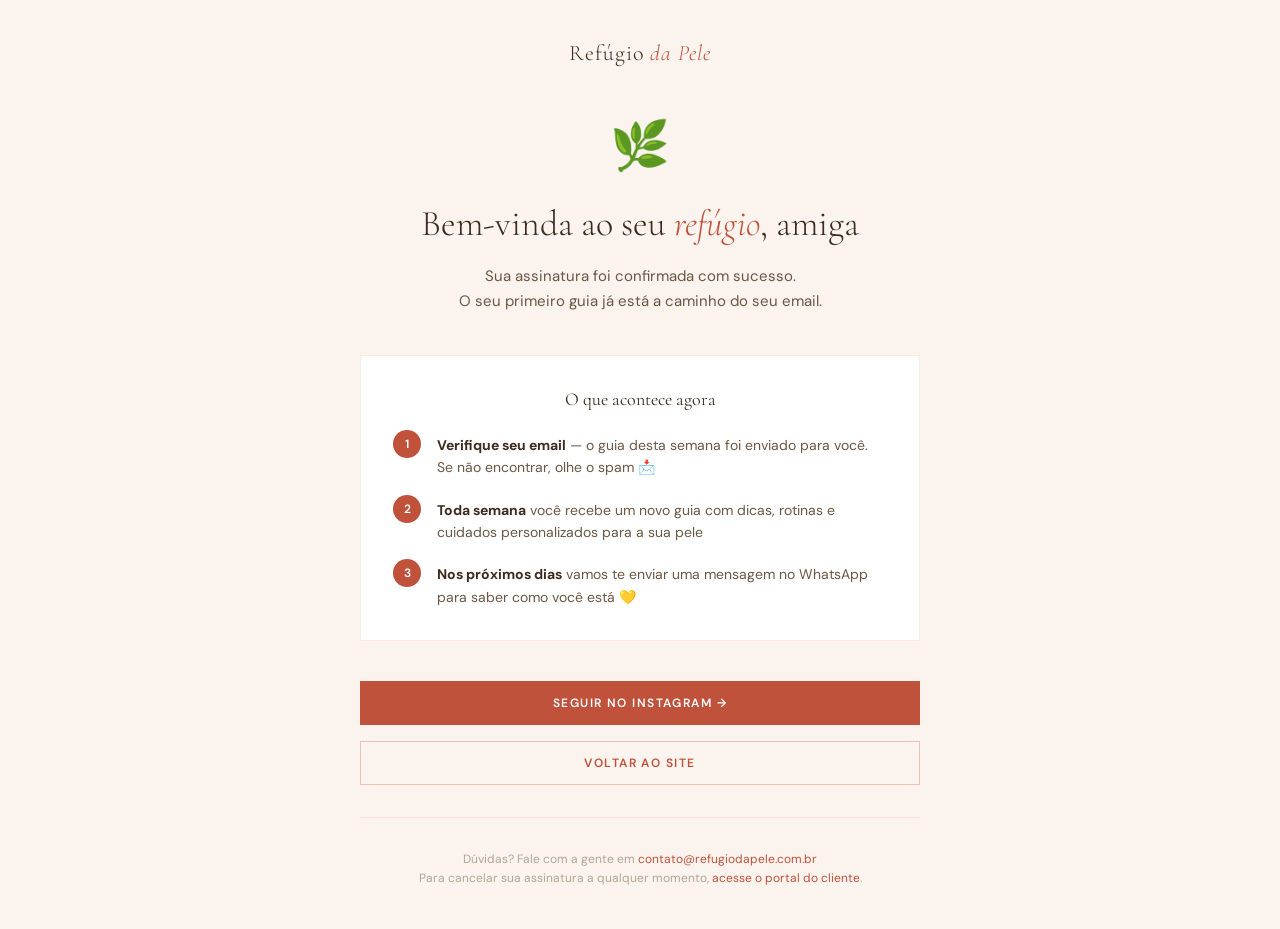
<file: obrigado.html>
<!DOCTYPE html>
<html lang="pt-BR">
<head>
<meta charset="UTF-8">
<meta name="viewport" content="width=device-width, initial-scale=1.0">
<title>Bem-vinda ao Refúgio da Pele 🌿</title>
<meta name="robots" content="noindex, nofollow">
<link rel="icon" type="image/x-icon" href="assets/favicon.ico">
<link rel="preconnect" href="https://fonts.googleapis.com">
<link href="https://fonts.googleapis.com/css2?family=Cormorant+Garamond:ital,wght@0,300;0,400;0,600;1,300;1,400&family=DM+Sans:wght@300;400;500&display=swap" rel="stylesheet">
<style>
  *, *::before, *::after { box-sizing: border-box; margin: 0; padding: 0; }
  :root {
    --cream: #FAF3EE;
    --terracotta: #c0513a;
    --deep: #3d2b1f;
    --mid: #6b5744;
    --sage: #7a8c6e;
  }
  body {
    font-family: 'DM Sans', sans-serif;
    background: var(--cream);
    color: var(--deep);
    min-height: 100vh;
    display: flex;
    flex-direction: column;
    align-items: center;
    justify-content: center;
    padding: 40px 24px;
  }
  .card {
    max-width: 560px;
    width: 100%;
    text-align: center;
  }
  .logo {
    font-family: 'Cormorant Garamond', serif;
    font-size: 22px;
    font-weight: 300;
    color: var(--deep);
    letter-spacing: 0.04em;
    margin-bottom: 48px;
  }
  .logo span { font-style: italic; color: var(--terracotta); }
  .icon {
    font-size: 48px;
    margin-bottom: 24px;
    display: block;
  }
  h1 {
    font-family: 'Cormorant Garamond', serif;
    font-size: 36px;
    font-weight: 300;
    line-height: 1.3;
    margin-bottom: 16px;
    color: var(--deep);
  }
  h1 em { font-style: italic; color: var(--terracotta); }
  .subtitle {
    font-size: 15px;
    color: var(--mid);
    line-height: 1.7;
    margin-bottom: 40px;
  }
  .steps {
    background: white;
    border: 1px solid rgba(192,81,58,0.12);
    padding: 32px;
    margin-bottom: 40px;
    text-align: left;
  }
  .steps-title {
    font-family: 'Cormorant Garamond', serif;
    font-size: 18px;
    font-weight: 400;
    color: var(--deep);
    margin-bottom: 20px;
    text-align: center;
  }
  .step {
    display: flex;
    align-items: flex-start;
    gap: 16px;
    margin-bottom: 16px;
  }
  .step:last-child { margin-bottom: 0; }
  .step-num {
    width: 28px;
    height: 28px;
    background: var(--terracotta);
    color: white;
    font-size: 12px;
    font-weight: 600;
    display: flex;
    align-items: center;
    justify-content: center;
    flex-shrink: 0;
    border-radius: 50%;
  }
  .step-text {
    font-size: 14px;
    color: var(--mid);
    line-height: 1.6;
    padding-top: 4px;
  }
  .step-text strong { color: var(--deep); }
  .btn {
    display: inline-block;
    background: var(--terracotta);
    color: white;
    text-decoration: none;
    padding: 14px 32px;
    font-family: 'DM Sans', sans-serif;
    font-size: 12px;
    font-weight: 600;
    letter-spacing: 0.12em;
    text-transform: uppercase;
    margin-bottom: 16px;
    transition: background 0.2s;
    width: 100%;
  }
  .btn:hover { background: #a03a1e; }
  .btn-outline {
    display: inline-block;
    background: transparent;
    color: var(--terracotta);
    text-decoration: none;
    padding: 13px 32px;
    border: 1.5px solid rgba(192,81,58,0.3);
    font-family: 'DM Sans', sans-serif;
    font-size: 12px;
    font-weight: 600;
    letter-spacing: 0.12em;
    text-transform: uppercase;
    transition: all 0.2s;
    width: 100%;
  }
  .btn-outline:hover { border-color: var(--terracotta); background: rgba(192,81,58,0.04); }
  .divider {
    height: 1px;
    background: rgba(192,81,58,0.1);
    margin: 32px 0;
  }
  .footer-note {
    font-size: 12px;
    color: rgba(107,87,68,0.5);
    line-height: 1.6;
  }
  .footer-note a { color: var(--terracotta); text-decoration: none; }
</style>
</head>
<body>
  <div class="card">
    <div class="logo">Refúgio <span>da Pele</span></div>

    <span class="icon">🌿</span>

    <h1>Bem-vinda ao seu <em>refúgio</em>, <span id="nome-cliente">amiga</span></h1>
    <script>
      (function() {
        var params = new URLSearchParams(window.location.search);
        var nome = params.get('nome');
        if (nome) {
          document.getElementById('nome-cliente').textContent = nome.split(' ')[0];
        }
      })();
    </script>
    <p class="subtitle">
      Sua assinatura foi confirmada com sucesso.<br>
      O seu primeiro guia já está a caminho do seu email.
    </p>

    <div class="steps">
      <div class="steps-title">O que acontece agora</div>
      <div class="step">
        <div class="step-num">1</div>
        <div class="step-text"><strong>Verifique seu email</strong> — o guia desta semana foi enviado para você. Se não encontrar, olhe o spam 📩</div>
      </div>
      <div class="step">
        <div class="step-num">2</div>
        <div class="step-text"><strong>Toda semana</strong> você recebe um novo guia com dicas, rotinas e cuidados personalizados para a sua pele</div>
      </div>
      <div class="step">
        <div class="step-num">3</div>
        <div class="step-text"><strong>Nos próximos dias</strong> vamos te enviar uma mensagem no WhatsApp para saber como você está 💛</div>
      </div>
    </div>

    <a href="https://www.instagram.com/refugiodapele" target="_blank" class="btn">
      Seguir no Instagram →
    </a>
    <a href="/" class="btn-outline">Voltar ao site</a>

    <div class="divider"></div>

    <p class="footer-note">
      Dúvidas? Fale com a gente em <a href="mailto:contato@refugiodapele.com.br">contato@refugiodapele.com.br</a><br>
      Para cancelar sua assinatura a qualquer momento, <a href="https://billing.stripe.com" target="_blank">acesse o portal do cliente</a>.
    </p>
  </div>
</body>
</html>
</file>
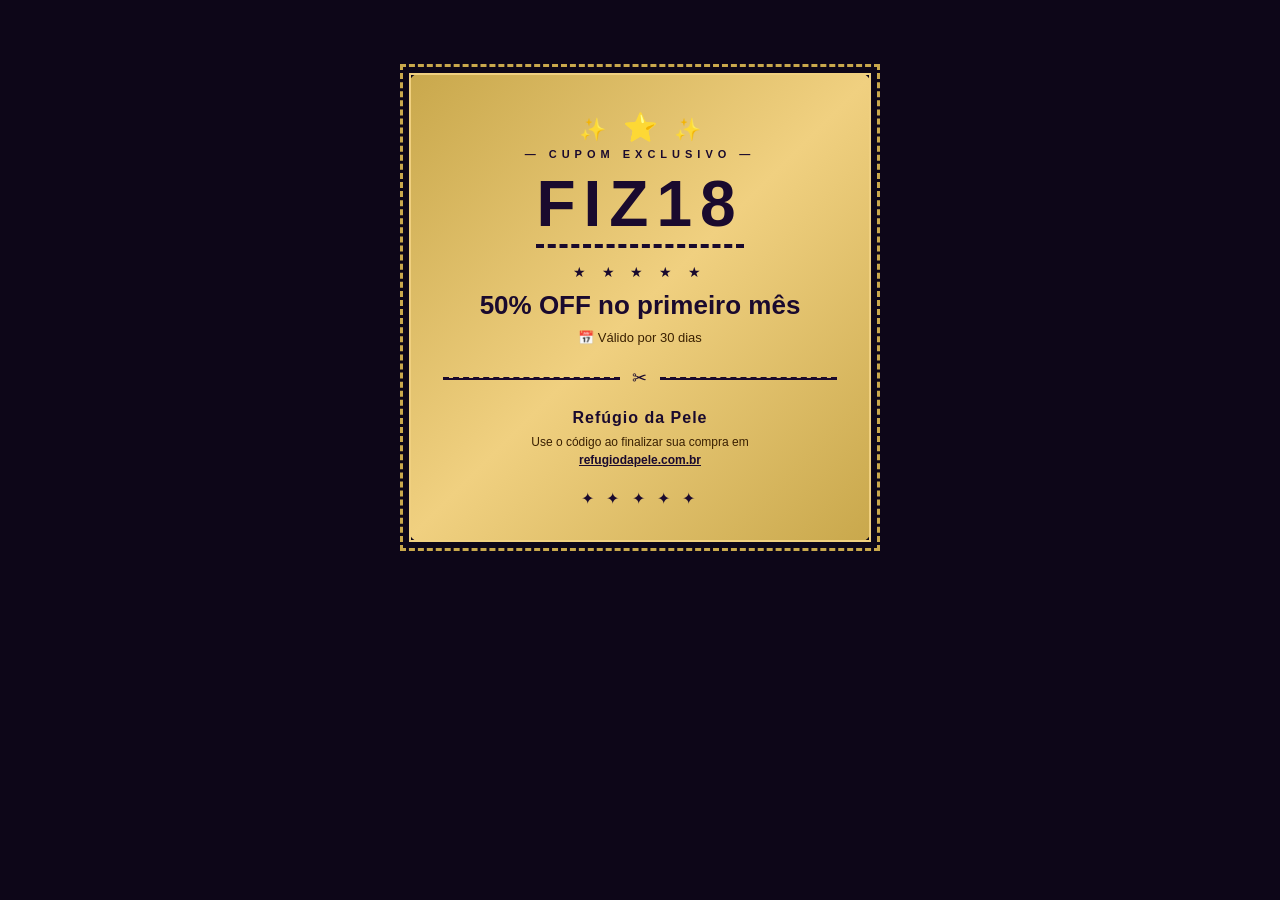
<file: email-templates/fiz18-badge.html>
<!DOCTYPE html PUBLIC "-//W3C//DTD XHTML 1.0 Transitional//EN" "http://www.w3.org/TR/xhtml1/DTD/xhtml1-transitional.dtd">
<html xmlns="http://www.w3.org/1999/xhtml" lang="pt-BR">
<head>
  <meta http-equiv="Content-Type" content="text/html; charset=UTF-8" />
  <meta name="viewport" content="width=device-width, initial-scale=1.0" />
  <meta name="x-apple-disable-message-reformatting" />
  <!--[if !mso]><!-->
  <meta http-equiv="X-UA-Compatible" content="IE=edge" />
  <!--<![endif]-->
  <title>FIZ18 — Cupom de Desconto | Refúgio da Pele</title>

  <!--
    Note: These head styles are for browser/standalone preview only.
    When embedding this badge in an email, copy the table block below
    into the email body — all critical styles are already inline.
  -->
  <style type="text/css">
    body {
      margin: 0;
      padding: 40px 16px;
      background-color: #0d0618;
      font-family: Arial, sans-serif;
    }

    /* Sparkle animation — only for browser rendering, stripped in email */
    @keyframes sparkle {
      0%, 100% { opacity: 1; transform: scale(1); }
      50%       { opacity: 0.6; transform: scale(1.2); }
    }
    .sparkle-anim {
      display: inline-block;
      animation: sparkle 2s ease-in-out infinite;
    }
    .sparkle-anim:nth-child(2) { animation-delay: 0.4s; }
    .sparkle-anim:nth-child(3) { animation-delay: 0.8s; }

    @media only screen and (max-width: 480px) {
      .badge-wrapper { width: 100% !important; }
      .coupon-code   { font-size: 52px !important; }
    }
  </style>
</head>

<body style="margin: 0; padding: 40px 16px; background-color: #0d0618; font-family: Arial, sans-serif;">

  <!--
    ============================================================
    FIZ18 COUPON BADGE
    ============================================================
    USAGE:
      A) Standalone page  — open this file in a browser directly.
      B) Embed in email   — copy the outer <table> block (below)
         and paste it inside your email template body, replacing
         any existing content placeholder.

    The badge is fully self-contained with inline styles.
    ============================================================
  -->

  <!-- CENTERING WRAPPER (browser + email outer table) -->
  <table role="presentation" border="0" cellpadding="0" cellspacing="0" width="100%" style="border-collapse: collapse; background-color: #0d0618;">
    <tr>
      <td align="center" style="padding: 24px 16px;">

        <!--
          BADGE OUTER FRAME — double-border effect achieved via nested tables.
          Outer table = dashed gold border.
          Inner table = solid gold border with gradient fill.
        -->

        <!-- Outer dashed border frame -->
        <table role="presentation" border="0" cellpadding="0" cellspacing="0" class="badge-wrapper"
               style="border-collapse: collapse; max-width: 480px; width: 100%; border: 3px dashed #c9a84c; border-radius: 16px; background-color: #0d0618;">
          <tr>
            <td style="padding: 6px;">

              <!-- Inner solid border frame with gradient background -->
              <!--
                Gradient note: CSS gradients are not supported in Outlook.
                Outlook will fall back to the solid background-color (#c9a84c).
                Gmail and Apple Mail will render the full gradient.
                For pixel-perfect Outlook gradient, a VML version would be needed.
              -->
              <table role="presentation" border="0" cellpadding="0" cellspacing="0" width="100%"
                     style="border-collapse: collapse; border: 2px solid #f0d080; border-radius: 12px;
                            background-color: #c9a84c;
                            background: linear-gradient(135deg, #c9a84c 0%, #f0d080 50%, #c9a84c 100%);">
                <tr>
                  <td align="center" style="padding: 36px 32px 32px 32px;">

                    <table role="presentation" border="0" cellpadding="0" cellspacing="0" width="100%" style="border-collapse: collapse;">

                      <!-- TOP SPARKLES -->
                      <tr>
                        <td align="center" style="padding-bottom: 4px;">
                          <span class="sparkle-anim" style="font-size: 22px; color: #1a0a2e; display: inline-block;">&#10024;</span>
                          <span class="sparkle-anim" style="font-size: 28px; color: #1a0a2e; display: inline-block; padding: 0 12px;">&#11088;</span>
                          <span class="sparkle-anim" style="font-size: 22px; color: #1a0a2e; display: inline-block;">&#10024;</span>
                        </td>
                      </tr>

                      <!-- LABEL: CUPOM EXCLUSIVO -->
                      <tr>
                        <td align="center" style="padding-bottom: 12px;">
                          <p style="margin: 0; font-family: Arial, sans-serif; font-size: 11px; font-weight: bold;
                                    color: #1a0a2e; letter-spacing: 5px; text-transform: uppercase;">
                            &mdash;&nbsp;Cupom Exclusivo&nbsp;&mdash;
                          </p>
                        </td>
                      </tr>

                      <!-- COUPON CODE: FIZ18 -->
                      <tr>
                        <td align="center" style="padding-bottom: 4px;">
                          <!--
                            Dashed underline on code for visual prominence.
                            border-bottom is widely supported inline.
                          -->
                          <p class="coupon-code"
                             style="margin: 0; font-family: Arial, sans-serif; font-size: 64px; font-weight: bold;
                                    color: #1a0a2e; letter-spacing: 8px; line-height: 1;
                                    border-bottom: 4px dashed #1a0a2e; display: inline-block; padding-bottom: 8px;">
                            FIZ18
                          </p>
                        </td>
                      </tr>

                      <!-- STARS ROW -->
                      <tr>
                        <td align="center" style="padding: 12px 0 10px 0;">
                          <span style="font-size: 14px; color: #1a0a2e; letter-spacing: 6px;">
                            &#9733; &#9733; &#9733; &#9733; &#9733;
                          </span>
                        </td>
                      </tr>

                      <!-- DISCOUNT LINE -->
                      <tr>
                        <td align="center" style="padding-bottom: 8px;">
                          <p style="margin: 0; font-family: Arial, sans-serif; font-size: 26px; font-weight: bold;
                                    color: #1a0a2e; line-height: 1.2;">
                            50% OFF no primeiro m&ecirc;s
                          </p>
                        </td>
                      </tr>

                      <!-- VALIDITY LINE -->
                      <tr>
                        <td align="center" style="padding-bottom: 20px;">
                          <p style="margin: 0; font-family: Arial, sans-serif; font-size: 13px;
                                    color: #3a2000; line-height: 1.4;">
                            &#128197;&nbsp;V&aacute;lido por 30 dias
                          </p>
                        </td>
                      </tr>

                      <!-- DIVIDER: scissors cut line -->
                      <tr>
                        <td align="center" style="padding-bottom: 20px;">
                          <table role="presentation" border="0" cellpadding="0" cellspacing="0" width="100%" style="border-collapse: collapse;">
                            <tr>
                              <td style="width: 45%;">
                                <table role="presentation" border="0" cellpadding="0" cellspacing="0" width="100%" style="border-collapse: collapse;">
                                  <tr>
                                    <td style="height: 1px; background-color: #1a0a2e; font-size: 0; line-height: 0; border-top: 2px dashed #1a0a2e;">&nbsp;</td>
                                  </tr>
                                </table>
                              </td>
                              <td align="center" style="width: 10%; padding: 0 6px;">
                                <span style="font-size: 18px; color: #1a0a2e;">&#9986;</span>
                              </td>
                              <td style="width: 45%;">
                                <table role="presentation" border="0" cellpadding="0" cellspacing="0" width="100%" style="border-collapse: collapse;">
                                  <tr>
                                    <td style="height: 1px; background-color: #1a0a2e; font-size: 0; line-height: 0; border-top: 2px dashed #1a0a2e;">&nbsp;</td>
                                  </tr>
                                </table>
                              </td>
                            </tr>
                          </table>
                        </td>
                      </tr>

                      <!-- BRAND + INSTRUCTIONS -->
                      <tr>
                        <td align="center" style="padding-bottom: 8px;">
                          <p style="margin: 0 0 6px 0; font-family: Arial, sans-serif; font-size: 16px; font-weight: bold;
                                    color: #1a0a2e; letter-spacing: 1px;">
                            Ref&uacute;gio da Pele
                          </p>
                          <p style="margin: 0; font-family: Arial, sans-serif; font-size: 12px; color: #3a2000; line-height: 1.5;">
                            Use o c&oacute;digo ao finalizar sua compra em<br />
                            <a href="https://refugiodapele.com.br"
                               target="_blank"
                               style="color: #1a0a2e; font-weight: bold; text-decoration: underline;">
                              refugiodapele.com.br
                            </a>
                          </p>
                        </td>
                      </tr>

                      <!-- BOTTOM SPARKLES -->
                      <tr>
                        <td align="center" style="padding-top: 12px;">
                          <span class="sparkle-anim" style="font-size: 16px; color: #1a0a2e; display: inline-block; letter-spacing: 4px;">
                            &#10022;&nbsp;&#10022;&nbsp;&#10022;&nbsp;&#10022;&nbsp;&#10022;
                          </span>
                        </td>
                      </tr>

                    </table>

                  </td>
                </tr>
              </table>
              <!-- END INNER FRAME -->

            </td>
          </tr>
        </table>
        <!-- END OUTER DASHED FRAME -->

      </td>
    </tr>
  </table>

</body>
</html>
</file>
